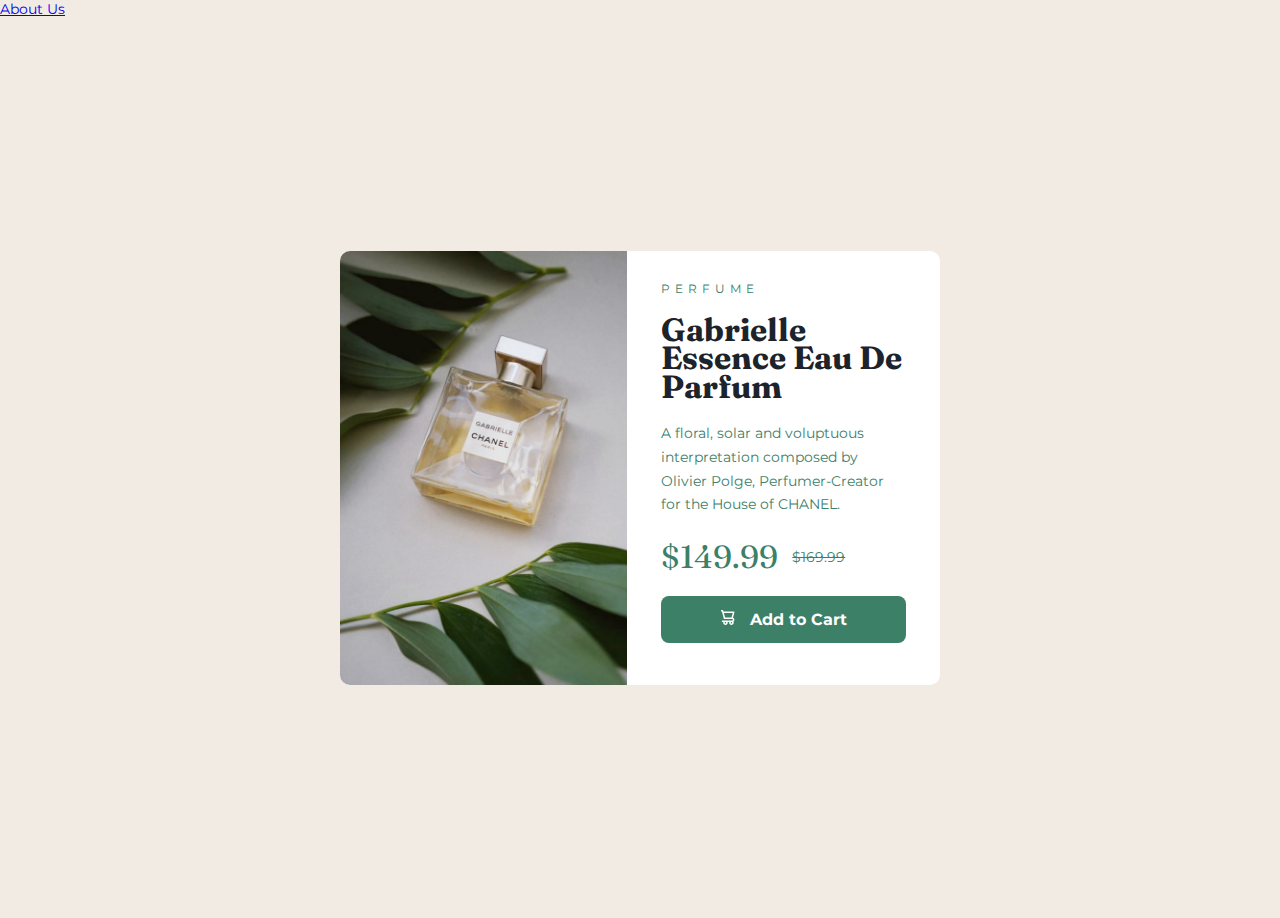
<file: index.html>
<!DOCTYPE html>
<html lang="en">
<head>
    <meta charset="UTF-8">
    <meta name="viewport" content="width=device-width, initial-scale=1.0">
    <title>Document</title>
    <link rel="stylesheet" href="style.css">
</head>
<body>
    <a href="./pages/about.html">About Us</a>
    <div class="container">
        <div class="card">
            <div class="card-image">
                <img src="./assets/image-product-desktop.jpg" alt="">
            </div>
            <div class="card-content">
                <p class="category">Perfume</p>
                <h1 class="title" >Gabrielle Essence Eau De Parfum</h1>
                <p class="description">
                    A floral, solar and voluptuous interpretation composed by Olivier Polge, Perfumer-Creator for the House of CHANEL.
                </p>
                <div class="price">
                    <p class="current-price">$149.99</p>
                    <p class="original-price">
                        <s>$169.99</s>
                    </p>
                </div>
                <button class="button">
                    <img class="cart-icon" src="./assets/icon-cart.svg" alt="">
                    Add to Cart
                </button>
            </div>
        </div>
    </div>
</body>
</html>
</file>
<file: style.css>
@import url('https://fonts.googleapis.com/css2?family=Fraunces:opsz,wght@9..144,700&family=Montserrat:wght@500;700&display=swap');

/* font-family: 'Fraunces', serif;
font-family: 'Montserrat', sans-serif; 
- Dark cyan: hsl(158, 36%, 37%)
- Cream: hsl(30, 38%, 92%)
- Very dark blue: hsl(212, 21%, 14%)
- Dark grayish blue: hsl(228, 12%, 48%)
- White: hsl(0, 0%, 100%)


*/

* {
    margin: 0;
    padding: 0;
}

body {
    font-family: 'Montserrat', sans-serif;
    font-size: 14px;
    background-color:hsl(30, 38%, 92%) ;
    color: hsl(158, 36%, 37%);

}

.container {
    display: flex;
    justify-content: center;
    align-items: center;
    height: 100vh;
}

.card {
    display: flex;
    max-width: 600px;
    background-color:hsl(0, 0%, 100%) ;
    border-radius: 10px;
    overflow: hidden;
}

.card-image{
    width: 54%;
}

.card-content {
    width: 46%;
    padding:10px 34px 10px 34px;
}

.card-content > * {
    margin-top: 20px;
}

img {
    width: 100%;
    height: 100%;
}

.category {
    font-size: 12px;
    text-transform: uppercase;
    letter-spacing: 5px;
}

.title {
    font-size: 32px;
    font-family: 'Fraunces', serif;
    color: hsl(212, 21%, 14%); 
    line-height: 0.9;
}

.price {
    display: flex;
    gap : 14px;
    align-items: center;
}

.current-price {
    font-size: 32px;
    font-family: 'Fraunces', serif;
}

.cart-icon {
    width: 14px;
    margin-right: 10px;
}

.button {
    width: 100%;
    padding: 14px 0 14px 0;
    background-color: hsl(158, 36%, 37%);
    color: hsl(0, 0%, 100%);
    font-size: 16px;
    font-family: 'Montserrat', sans-serif;
    font-weight: 700;
    border: 0;
    border-radius: 8px;
}

.description {
    line-height: 1.7;
}
</file>
